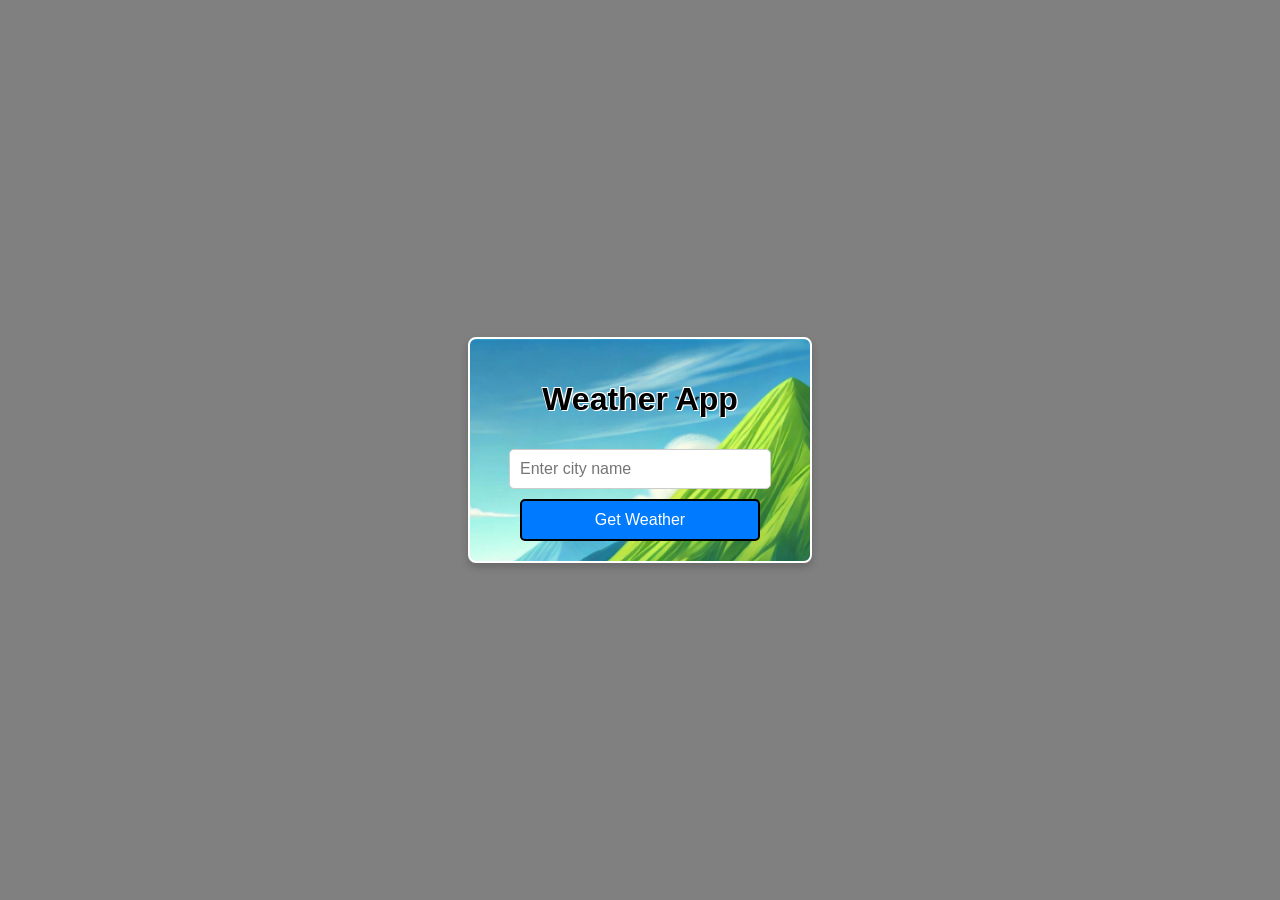
<file: simpleWeatherApp/index.html>
<!DOCTYPE html>
<html lang="en">
<head>
    <meta charset="UTF-8">
    <meta name="viewport" content="width=device-width, initial-scale=1.0">
    <title>Weather App</title>
    <link rel="stylesheet" href="styles.css">
</head>
<body>
    <main>
        <div id="app">
            <h1>Weather App</h1>
            <input type="text" id="cityInput" placeholder="Enter city name">
            <button id="searchButton">Get Weather</button>
            <div id="weatherInfo">
                <h2 id="cityName"></h2>
                <p id="temperature"></p>
                <p id="description"></p>
                <p id="humidity"></p>
            </div>
        </div>
    </main>
    <script src="weather.js"></script>
</body>
</html>
</file>
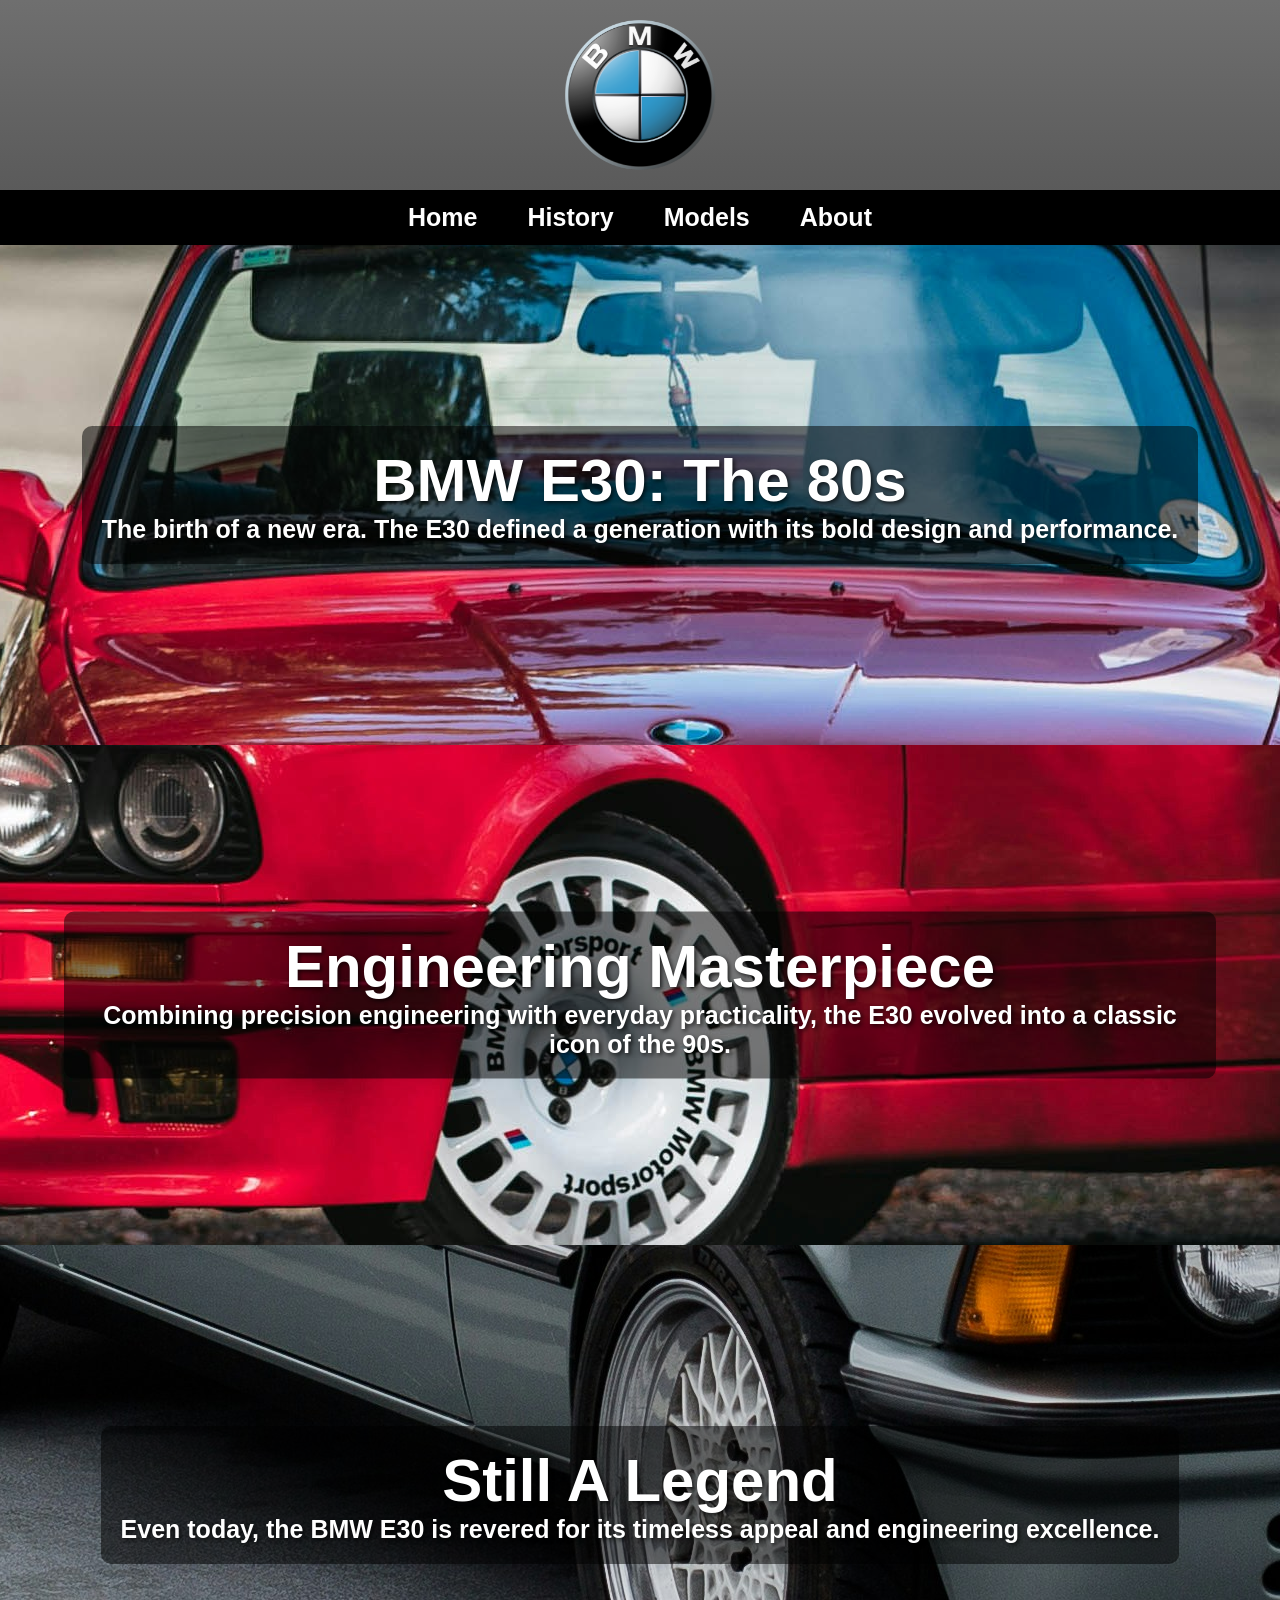
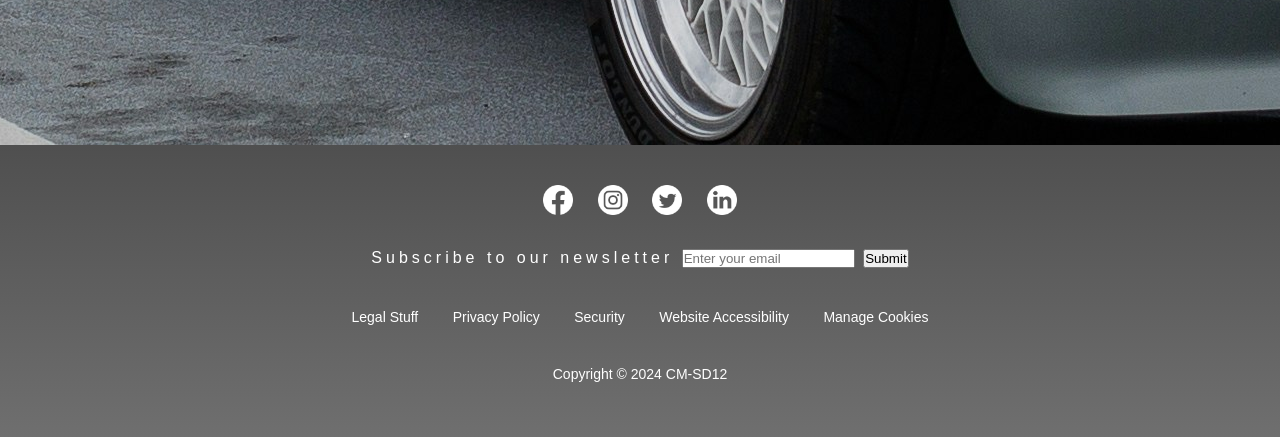
<file: carMockupSite/mainIndex.html>
<!DOCTYPE html>
<html lang="en">
<head>
    <meta charset="UTF-8">
    <meta name="viewport" content="width=device-width, initial-scale=1.0">
    <title>QAP 1 - Software Developer Course Assessment Quantitative Assessment Practice</title>
    <link rel="stylesheet" href="Style/mainStyles.css">
</head>
<body class="fadeIn">
    <section class="grid-container">
        <div class="header">
            <div class="headerlogo fadeIn">
                <img src="Images/BMWLogo.png" alt="BMW logo, featuring a circular black border with the letters B, M, and W in white, and a central emblem divided into four quadrants colored blue and white." width="150">
            </div>
        </div>

        <div class="nav">
            <nav>
                <ul>
                    <li><a href="mainindex.html">Home</a></li>
                    <li><a href="history.html">History</a></li>
                    <li><a href="models.html">Models</a></li>
                    <li><a href="about.html">About</a></li>
                </ul>
            </nav>
        </div>

        <main class="main">
            <div class="section1">
                <div class="section1-text">
                    <h2>BMW E30: The 80s</h2>
                    <p>The birth of a new era. The E30 defined a generation with its bold design and performance.</p>
                </div>
            </div>
            <div class="section2">
                <div class="section2-text">
                    <h2>Engineering Masterpiece</h2>
                    <p>Combining precision engineering with everyday practicality, the E30 evolved into a classic icon of the 90s.</p>
                </div>
            </div>
            <div class="section3">
                <div class="section3-text">
                    <h2>Still A Legend</h2>
                    <p>Even today, the BMW E30 is revered for its timeless appeal and engineering excellence.</p>
                </div>
            </div>
        </main> 

        <footer class="site-footer">
            <div class="social-icons">
                <a href="#"><img src="Images/socialMediaIcons/facebook.png" alt="Facebook"></a>
                <a href="#"><img src="Images/socialMediaIcons/instagram.png" alt="Instagram"></a>
                <a href="#"><img src="Images/socialMediaIcons/twitter.png" alt="Twitter"></a>
                <a href="#"><img src="Images/socialMediaIcons/linkedin.png" alt="LinkedIn"></a>
            </div>
            <div class="emailformcontainer">
                <form action="submit-email.php" method="post">
                    <label for="email">
                        <span class="footerred">Subscribe</span> to our newsletter
                    </label>
                    <input type="email" id="email" name="email" placeholder="Enter your email" required> 
                    <input type="submit"> 
                </form>
            </div> 
            <div class="footer-links">
                <a href="#">Legal Stuff</a>
                <a href="#">Privacy Policy</a>
                <a href="#">Security</a>
                <a href="#">Website Accessibility</a>
                <a href="#">Manage Cookies</a>
            </div>
            <div class="company-info">
                <p>Copyright © 2024 CM-SD12</p>
            </div>
        </footer>
        
    </section> 
    <script src="script/script.js"></script>
</body>
</html>
</file>
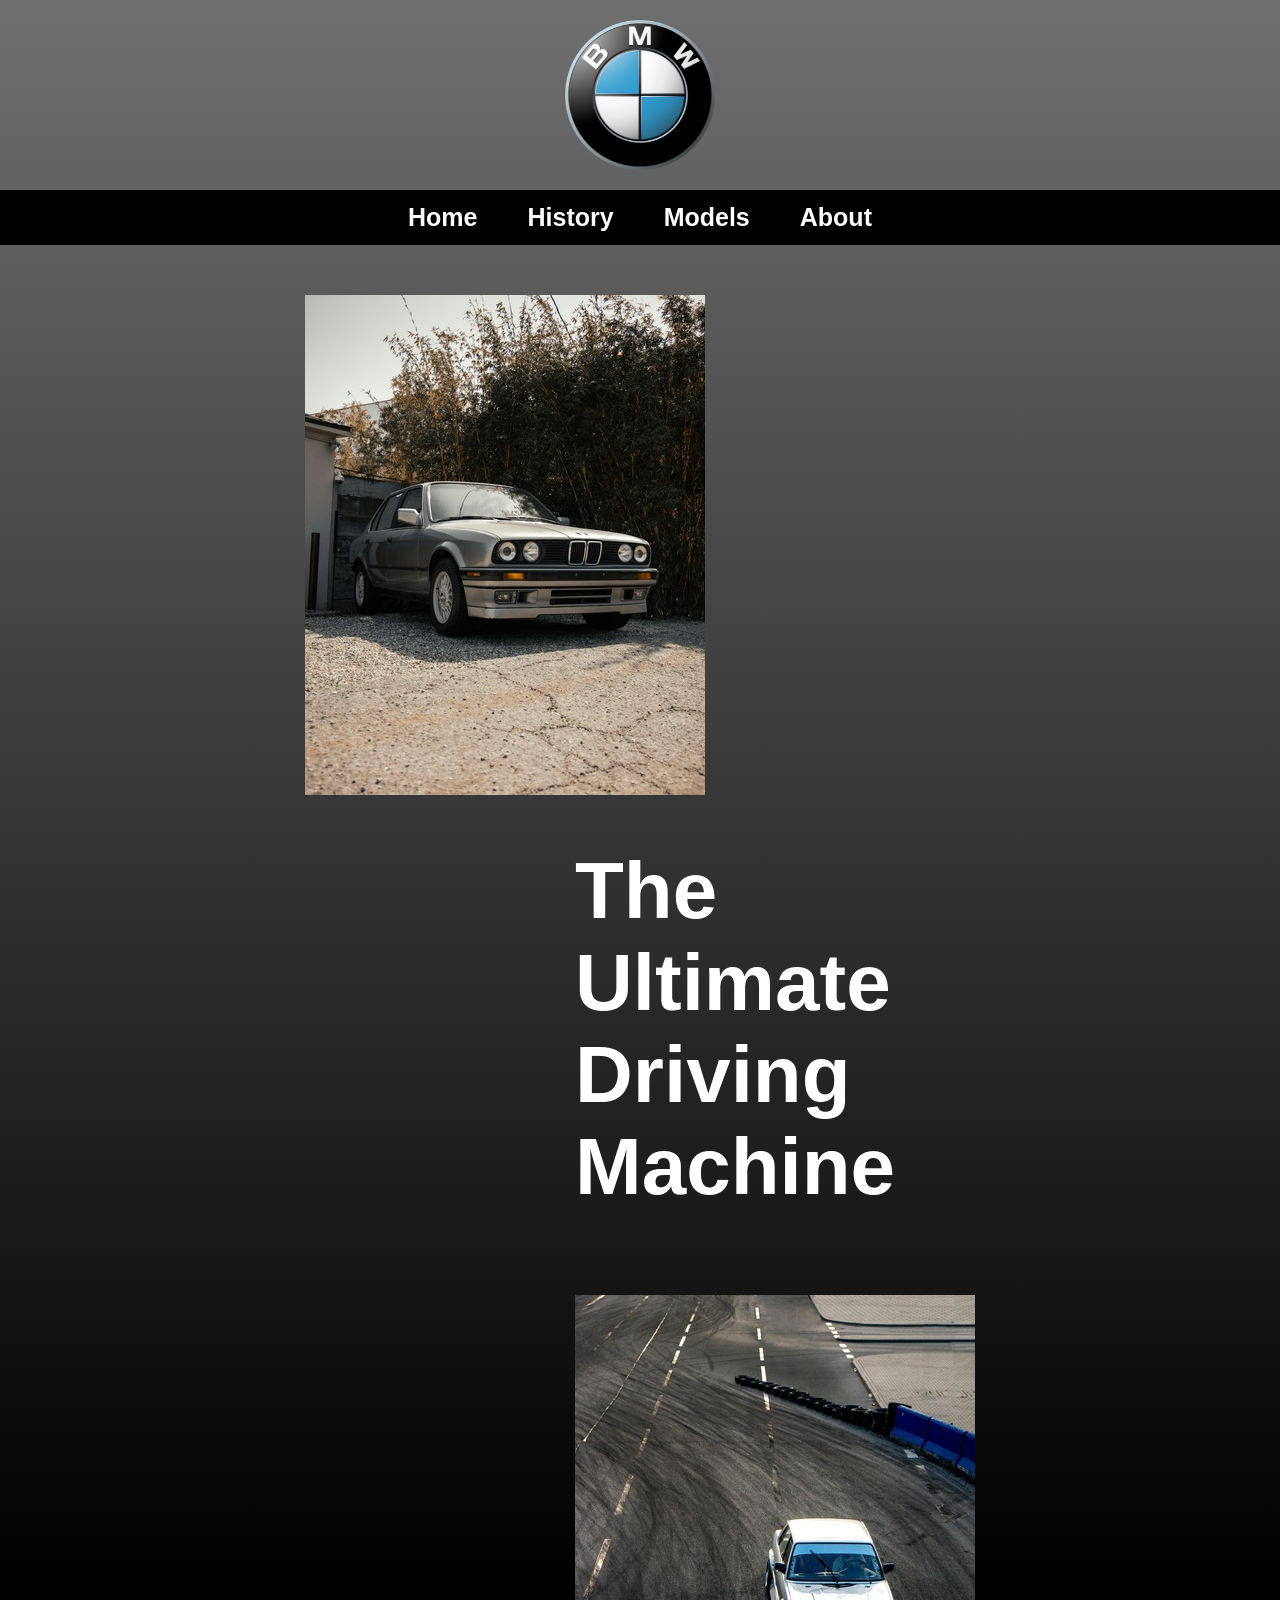
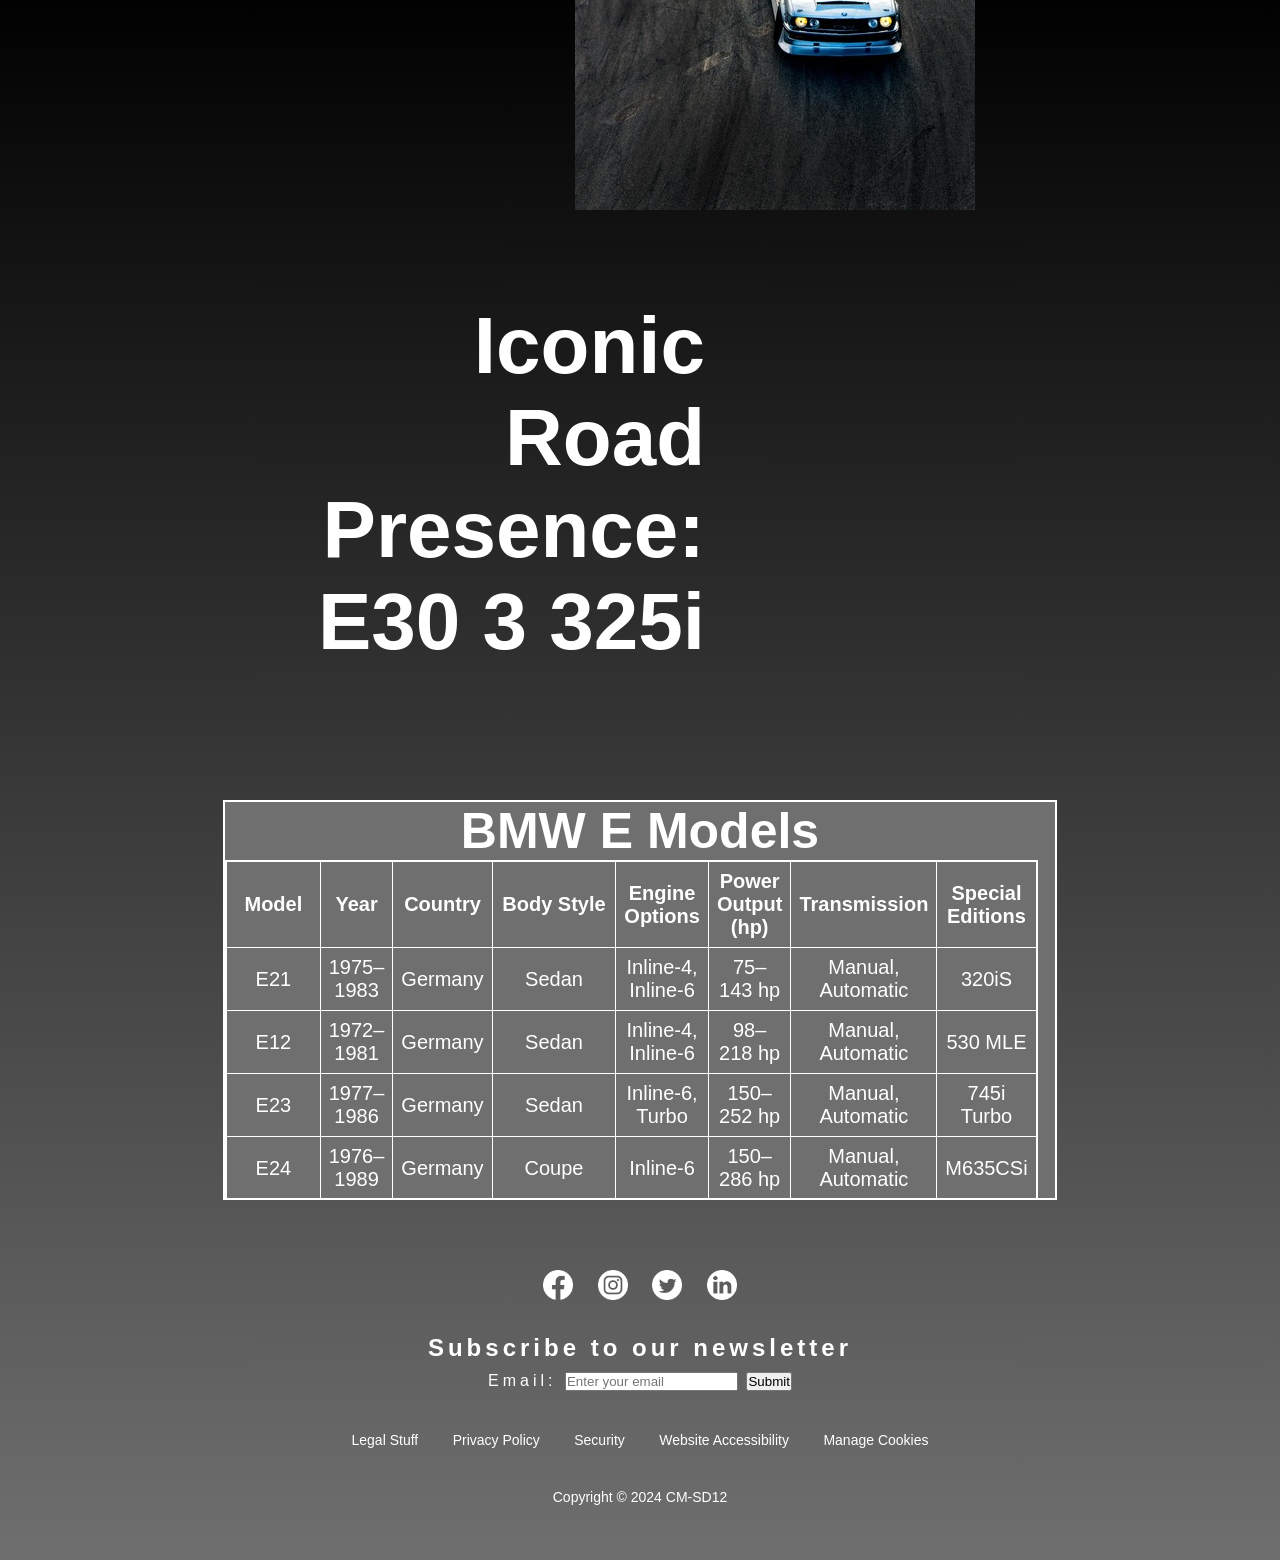
<file: carMockupSite/models.html>
<!DOCTYPE html>
<html lang="en">
<head>
  <meta charset="UTF-8">
  <meta name="viewport" content="width=device-width, initial-scale=1.0">
  <title> QAP 1 - Software Developer Course Assessment Quantitative Assessment Practice </title>
  <link rel="stylesheet" href="Style/modelsStyles.css">
</head>
<body class="fadeIn">
  <div class="grid-container">
    <div class="header">
      <div class="headerlogo fadeIn">
        <img src="Images/BMWLogo.png" alt="BMW logo, featuring a circular black border with the letters B, M, and W in white, and a central emblem divided into four quadrants colored blue and white." width="150">
      </div>
    </div>

    <div class="nav">
      <nav>
        <ul>
          <li><a href="mainindex.html">Home</a></li>
          <li><a href="history.html">History</a></li>
          <li><a href="models.html">Models</a></li>
          <li><a href="about.html">About</a></li>
        </ul>
      </nav>
    </div>

    <div class="main">
      <main>
        <div class="modelsimage1">
          <img src="Images/BMWsven-ciupka.jpg" alt="A classic BMW E30 M3, showcasing its iconic design and sporty features, parked against a scenic backdrop.">
        </div>
        <div class="modelstext">
          <h1>The Ultimate Driving Machine</h1>
        </div>

        <div class="modelsimage2">
          <img src="Images/BMWkarolSmoczynski.jpg" alt="A grey BMW speeds along a race track, showcasing its performance against a backdrop of the winding circuit.">
        </div>

        <div class="modelstext2">
          <h1>Iconic Road Presence: E30 3 325i</h1>
        </div>

        <div class="tablecontainer">
          <div class="tabletitle">BMW E Models</div>
          <table class="modeltable">
            <tr>
              <th>Model</th>
              <th>Year</th>
              <th>Country</th>
              <th>Body Style</th>
              <th>Engine Options</th>
              <th>Power Output (hp)</th>
              <th>Transmission</th>
              <th>Special Editions</th>
            </tr>
            <tr>
              <td>E21</td>
              <td>1975–1983</td>
              <td>Germany</td>
              <td>Sedan</td>
              <td>Inline-4, Inline-6</td>
              <td>75–143 hp</td>
              <td>Manual, Automatic</td>
              <td>320iS</td>
            </tr>
            <tr>
              <td>E12</td>
              <td>1972–1981</td>
              <td>Germany</td>
              <td>Sedan</td>
              <td>Inline-4, Inline-6</td>
              <td>98–218 hp</td>
              <td>Manual, Automatic</td>
              <td>530 MLE</td>
            </tr>
            <tr>
              <td>E23</td>
              <td>1977–1986</td>
              <td>Germany</td>
              <td>Sedan</td>
              <td>Inline-6, Turbo</td>
              <td>150–252 hp</td>
              <td>Manual, Automatic</td>
              <td>745i Turbo</td>
            </tr>
            <tr>
              <td>E24</td>
              <td>1976–1989</td>
              <td>Germany</td>
              <td>Coupe</td>
              <td>Inline-6</td>
              <td>150–286 hp</td>
              <td>Manual, Automatic</td>
              <td>M635CSi</td>
            </tr>
            <tr>
              <td>E28</td>
              <td>1981–1988</td>
              <td>Germany</td>
              <td>Sedan</td>
              <td>Inline-4, Inline-6, Turbo</td>
              <td>90–286 hp</td>
              <td>Manual, Automatic</td>
              <td>M5</td>
            </tr>
            <tr>
              <td>E30</td>
              <td>1982–1994</td>
              <td>Germany</td>
              <td>Sedan, Coupe, Convertible, Touring</td>
              <td>Inline-4, Inline-6</td>
              <td>90–238 hp</td>
              <td>Manual, Automatic</td>
              <td>M3</td>
            </tr>
            <tr>
              <td>E31</td>
              <td>1989–1999</td>
              <td>Germany</td>
              <td>Coupe</td>
              <td>V8, V12</td>
              <td>296–375 hp</td>
              <td>Manual, Automatic</td>
              <td>850CSi</td>
            </tr>
            <tr>
              <td>E32</td>
              <td>1986–1994</td>
              <td>Germany</td>
              <td>Sedan</td>
              <td>Inline-6, V8, V12</td>
              <td>188–300 hp</td>
              <td>Manual, Automatic</td>
              <td>750iL</td>
            </tr>
            <tr>
              <td>E34</td>
              <td>1987–1996</td>
              <td>Germany</td>
              <td>Sedan, Touring</td>
              <td>Inline-4, Inline-6, V8</td>
              <td>113–315 hp</td>
              <td>Manual, Automatic</td>
              <td>M5</td>
            </tr>
            <tr>
              <td>E36</td>
              <td>1990–2000</td>
              <td>Germany</td>
              <td>Sedan, Coupe, Convertible, Touring, Compact</td>
              <td>Inline-4, Inline-6</td>
              <td>99–321 hp</td>
              <td>Manual, Automatic</td>
              <td>M3</td>
            </tr>
            <tr>
              <td>E38</td>
              <td>1994–2001</td>
              <td>Germany</td>
              <td>Sedan</td>
              <td>V8, V12</td>
              <td>215–322 hp</td>
              <td>Manual, Automatic</td>
              <td>750iL</td>
            </tr>
            <tr>
              <td>E39</td>
              <td>1995–2004</td>
              <td>Germany</td>
              <td>Sedan, Touring</td>
              <td>Inline-6, V8</td>
              <td>150–400 hp</td>
              <td>Manual, Automatic</td>
              <td>M5</td>
            </tr>
            <tr>
              <td>E46</td>
              <td>1998–2006</td>
              <td>Germany</td>
              <td>Sedan, Coupe, Convertible, Touring, Compact</td>
              <td>Inline-4, Inline-6</td>
              <td>114–343 hp</td>
              <td>Manual, Automatic</td>
              <td>M3</td>
            </tr>
            <tr>
              <td>E52</td>
              <td>2000–2003</td>
              <td>Germany</td>
              <td>Roadster</td>
              <td>V8</td>
              <td>400 hp</td>
              <td>Manual</td>
              <td>Z8</td>
            </tr>
            <tr>
              <td>E53</td>
              <td>1999–2006</td>
              <td>Germany</td>
              <td>SUV</td>
              <td>Inline-6, V8</td>
              <td>184–355 hp</td>
              <td>Manual, Automatic</td>
              <td>X5 4.6is</td>
            </tr>
            <tr>
              <td>E60</td>
              <td>2003–2010</td>
              <td>Germany</td>
              <td>Sedan, Touring</td>
              <td>Inline-4, Inline-6, V8, V10</td>
              <td>170–500 hp</td>
              <td>Manual, Automatic</td>
              <td>M5</td>
            </tr>
            <tr>
              <td>E63/E64</td>
              <td>2002–2010</td>
              <td>Germany</td>
              <td>Coupe, Convertible</td>
              <td>V8, V10</td>
              <td>272–507 hp</td>
              <td>Manual, Automatic</td>
              <td>M6</td>
            </tr>
            <tr>
              <td>E65/E66</td>
              <td>2001–2008</td>
              <td>Germany</td>
              <td>Sedan</td>
              <td>V8, V12</td>
              <td>258–445 hp</td>
              <td>Automatic</td>
              <td>760Li</td>
            </tr>
          </table>
        </div>
      </main>
    </div>

    <footer class="site-footer">
      <div class="social-icons">
          <a href="#"><img src="Images/socialMediaIcons/facebook.png" alt="Facebook"></a>
          <a href="#"><img src="Images/socialMediaIcons/instagram.png" alt="Instagram"></a>
          <a href="#"><img src="Images/socialMediaIcons/twitter.png" alt="Twitter"></a>
          <a href="#"><img src="Images/socialMediaIcons/linkedin.png" alt="LinkedIn"></a>
      </div>
      <div class="emailformcontainer">
          <h2><span class="footerred">Subscribe</span> to our newsletter</h2> 
          <form action="submit-email.php" method="post">
              <label for="email">Email:</label> 
              <input type="email" id="email" name="email" placeholder="Enter your email" required> 
              <input type="submit"> 
          </form>
      </div> 
      <div class="footer-links">
          <a href="#">Legal Stuff</a>
          <a href="#">Privacy Policy</a>
          <a href="#">Security</a>
          <a href="#">Website Accessibility</a>
          <a href="#">Manage Cookies</a>
      </div>
      <div class="company-info">
          <p>Copyright © 2024 CM-SD12</p>
      </div>
  </footer>
  
   
  </div> 

</body>
</html>
</file>
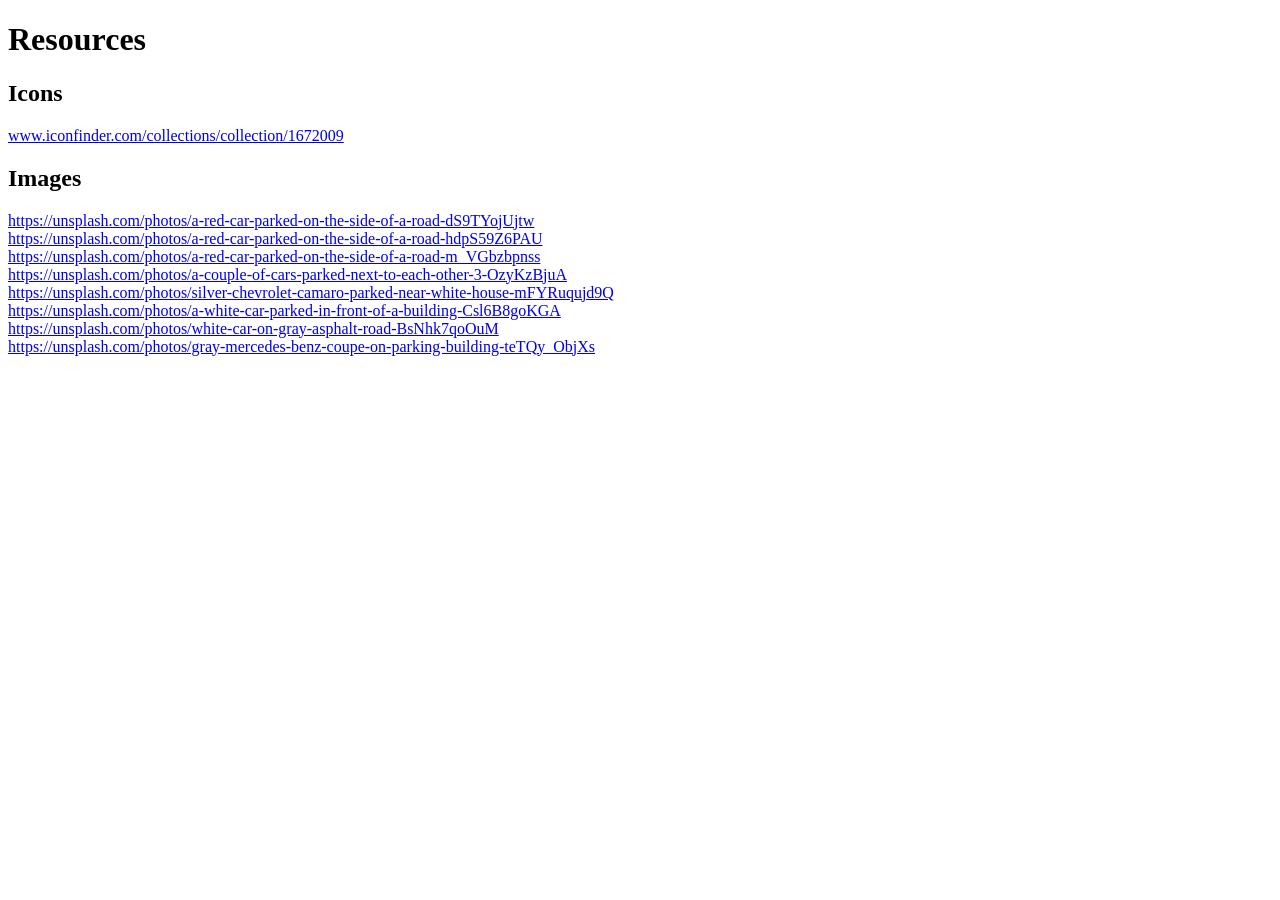
<file: carMockupSite/resources.html>
<!DOCTYPE html>
<html lang="en">
<head>
    <meta charset="UTF-8">
    <meta name="viewport" content="width=device-width, initial-scale=1.0">
    <title>Document</title>
</head>
<body>
    <h1>Resources</h1>
    <h2>Icons</h2>
    <p><a href="//www.iconfinder.com/collections/collection/1672009">www.iconfinder.com/collections/collection/1672009</a></p>
    <h2>Images</h2>
    <p>
        <a href="https://unsplash.com/photos/a-red-car-parked-on-the-side-of-a-road-dS9TYojUjtw">https://unsplash.com/photos/a-red-car-parked-on-the-side-of-a-road-dS9TYojUjtw</a><br>
        <a href="https://unsplash.com/photos/a-red-car-parked-on-the-side-of-a-road-hdpS59Z6PAU">https://unsplash.com/photos/a-red-car-parked-on-the-side-of-a-road-hdpS59Z6PAU</a><br>
        <a href="https://unsplash.com/photos/a-red-car-parked-on-the-side-of-a-road-m_VGbzbpnss">https://unsplash.com/photos/a-red-car-parked-on-the-side-of-a-road-m_VGbzbpnss</a><br>
        <a href="https://unsplash.com/photos/a-couple-of-cars-parked-next-to-each-other-3-OzyKzBjuA">https://unsplash.com/photos/a-couple-of-cars-parked-next-to-each-other-3-OzyKzBjuA</a><br>
        <a href="https://unsplash.com/photos/silver-chevrolet-camaro-parked-near-white-house-mFYRuqujd9Q">https://unsplash.com/photos/silver-chevrolet-camaro-parked-near-white-house-mFYRuqujd9Q</a><br>
        <a href="https://unsplash.com/photos/a-white-car-parked-in-front-of-a-building-Csl6B8goKGA">https://unsplash.com/photos/a-white-car-parked-in-front-of-a-building-Csl6B8goKGA</a><br>
        <a href="https://unsplash.com/photos/white-car-on-gray-asphalt-road-BsNhk7qoOuM">https://unsplash.com/photos/white-car-on-gray-asphalt-road-BsNhk7qoOuM</a><br>
        <a href="https://unsplash.com/photos/gray-mercedes-benz-coupe-on-parking-building-teTQy_ObjXs">https://unsplash.com/photos/gray-mercedes-benz-coupe-on-parking-building-teTQy_ObjXs</a><br>
    </p>
</body>
</html>
</file>
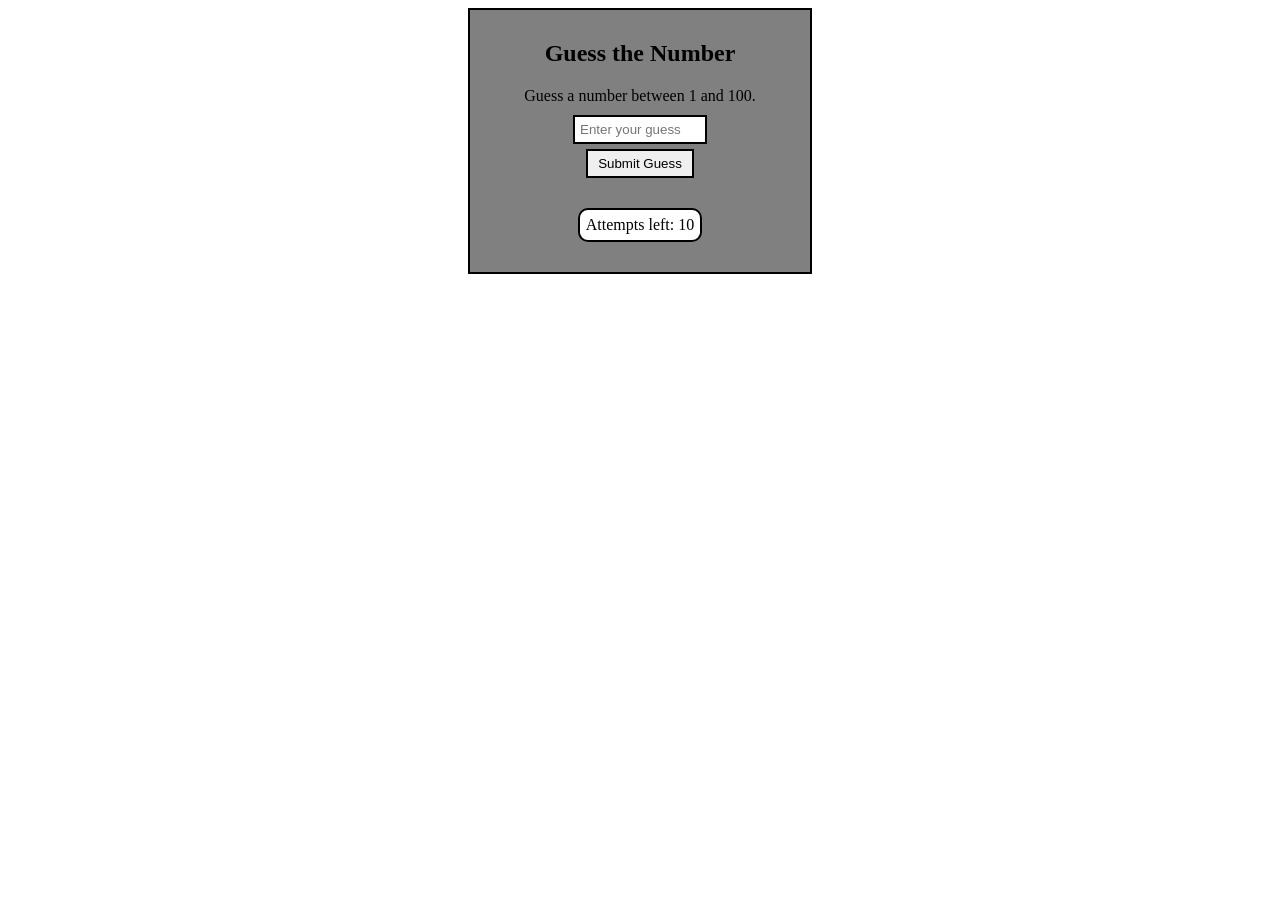
<file: guessTheNumber/guess.html>
<!DOCTYPE html>
<html lang="en">
<head>
    <meta charset="UTF-8">
    <meta name="viewport" content="width=device-width, initial-scale=1.0">
    <title>Guess the number game</title>
    <link rel="stylesheet" href="guess.css">
</head>
<body>
    <main>
        <div id="game">
            <h2>Guess the Number</h2>
            <p id="instructions">Guess a number between 1 and 100.</p>
            <input type="number" id="guess" placeholder="Enter your guess">
            <button id="submitGuess" onclick="checkGuess()">Submit Guess</button>
            <p id="hint"></p>
            <p id="attempts"></p>
        </div>
    </main>
    <script src="guess.js"></script>  
</body>
</html>
</file>
<file: simpleWeatherApp/styles.css>
body {
  font-family: Arial, sans-serif;
  display: flex;
  justify-content: center;
  align-items: center;
  height: 100vh;
  margin: 0;
  background-color: grey;
}

#app {
  text-align: center;
  background-color: #fff;
  padding: 20px;
  border-radius: 8px;
  box-shadow: 0 4px 8px rgba(0, 0, 0, 0.2);
  width: 300px;
  background-image: url("./background.jpg");
  background-size: cover;
  border: 2px solid white;
}

#app h1 {
  text-shadow: -1px -1px 0 white, 1px -1px 0 white, 1px 1px 0 white,
    1px 1px 0 white;
}

input,
button {
  padding: 10px;
  margin-top: 10px;
  border-radius: 5px;
  border: 1px solid #ccc;
  font-size: 16px;
  width: 80%;
}

button {
  background-color: #007bff;
  color: white;
  cursor: pointer;
  border: 2px solid black;
}

button:hover {
  background-color: #0056b3;
}

#weatherInfo {
  display: none;
  padding-top: 5px;
  padding-bottom: 5px;
  margin-top: 20px;
  background-color: rgba(255, 255, 255, 0.788);
  border: 1px solid black;
}
</file>
<file: carMockupSite/Style/mainStyles.css>
* {
  margin: 0;
  padding: 0;
  box-sizing: border-box;
}

:root {
  --bmwblue: #0166b1;
  --bmwgrey: #6F6F6F;
  --baseblack: black;
  --basewhite: white;
}

.grid-container {
  display: grid;
  grid-template-areas: 
    "header header header header header header"
    "nav nav nav nav nav nav"
    "main main main main main main"
    "footer footer footer footer footer footer";
  gap: 0;
}

.grid-container > div {
  text-align: center;
  font-size: 20px;
}

body {
  background-image: linear-gradient(var(--bmwgrey), var(--baseblack), var(--bmwgrey));
  font-family: Arial, sans-serif;
}

.header {
  grid-area: header;
  height: 150px;
  margin-top: 20px;
  margin-bottom: 20px;
}

.nav {
  grid-area: nav;
  padding: 10px 0;
  width: 100%;
  margin: 0 auto;
  height: 55px;
  background-color: var(--baseblack);
}

.nav ul {
  display: flex;
  justify-content: center;
  align-items: center;
  list-style-type: none;
}

.nav a {
  text-decoration: none;
  display: block;
  font-size: 25px;
  padding: 3px 20px 0;
  color: var(--basewhite);
  position: relative;
  overflow: hidden;
  font-weight: bold;
}

.nav a:hover {
  color: var(--bmwgrey);
}

.nav li {
  margin-right: 10px;
}

.nav li:last-child {
  margin-right: 0;
}

.main {
  grid-area: main;
  margin: 0;
}

.section1, .section2, .section3 {
  display: grid;
  place-items: center;
  background-size: cover;
  background-position: center;
  background-repeat: no-repeat;
  height: 500px;
  position: relative;
}

.section1 {
  background: url("../Images/bmwfronton1juan-manuel-sanchez.jpg") no-repeat center center fixed;
}

.section2 {
  background: url("../Images/BMWSIDEjuan-manuel-sanchez.png") no-repeat center center fixed;
}

.section3 {
  background: url("../Images/BMWhayes-potter.jpg") no-repeat center center fixed;
}

.section1-text, .section2-text, .section3-text {
  color: white;
  font-size: 40px;
  font-weight: bold;
  text-align: center;
  text-shadow: 2px 2px 4px rgba(0, 0, 0, 0.7);
  padding: 20px;
  background: rgba(0, 0, 0, 0.5);
  border-radius: 10px;
  max-width: 90%;
}

.section1-text, .section2-text, .section3-text {
  position: absolute;
  top: 50%;
  transform: translateY(-50%);
}

.section1-text p, .section2-text p, .section3-text p {
  font-size: 25px;
}

footer {
  grid-area: footer;
  color: #ffffff;
  padding: 40px 20px;
  text-align: center;
  font-family: Arial, sans-serif;
}

footer .social-icons {
  margin-bottom: 20px;
}

footer .social-icons a {
  margin: 0 10px;
  display: inline-block;
}

footer .social-icons img {
  width: 30px;
  height: 30px;
  filter: invert(1);
  transition: transform 0.3s ease;
}

footer .social-icons a:hover img {
  transform: scale(1.1);
}

footer .company-info p {
  margin: 15px 0;
  font-size: 14px;
}

footer .footer-links {
  margin-top: 10px;
  margin-bottom: 40px;
}

footer .footer-links a {
  color: #ffffff;
  margin: 0 15px;
  text-decoration: none;
  font-size: 14px;
}

footer .footer-links a:hover {
  text-decoration: underline;
}

.emailformcontainer {
  margin-top: 30px; 
  margin-bottom: 40px; 
  letter-spacing: 4px; 
}

.emailformcontainer h2 {
  margin-bottom: 10px;
}

.fadeIn {
  animation: fadeIn 2s ease-in forwards;
}

@keyframes fadeIn {
  0% {
    opacity: 0;
  }
  100% {
    opacity: 1;
  }
}

/* Responsive Design for Tablets and Small Laptops (600px to 1024px) */
@media (max-width: 1024px) {
  .nav a {
    font-size: 22px;
    padding: 10px;
  }

  .section1, .section2, .section3 {
    height: 400px;
  }

  .section1-text, .section2-text, .section3-text {
    font-size: 28px;
    padding: 15px;
  }
}

/* Responsive Design for Mobile Phones (up to 600px wide) */
@media (max-width: 600px) {
  .nav a {
    font-size: 18px;
    padding: 8px;
  }

  .section1, .section2, .section3 {
    height: 250px;
  }

  .section1-text, .section2-text, .section3-text {
    font-size: 22px;
    padding: 10px;
  }

  footer .social-icons img {
    width: 20px;
    height: 20px;
  }
}
</file>
<file: carMockupSite/Style/modelsStyles.css>
* {
  margin: 0;
  padding: 0;
  box-sizing: border-box;
}

:root {
  --bmwblue: #0166b1;
  --bmwgrey: #6F6F6F;
  --baseblack: black;
  --basewhite: white;
}

.grid-container {
  display: grid;
  grid-template-areas: 
      "header header header header header header"
      "nav nav nav nav nav nav"
      "main main main main main main"
      "footer footer footer footer footer footer";
  gap: 0;
}

.grid-container > div {
  text-align: center;
  font-size: 20px;
}

body {
  background-image: linear-gradient(var(--bmwgrey), var(--baseblack), var(--bmwgrey));
  font-family: Arial, sans-serif;
}

.header {
  grid-area: header;
  height: 150px;
  margin: 20px 0;
}

.nav {
  grid-area: nav;
  padding: 10px 0;
  width: 100%;
  margin: 0 auto;
  height: 55px;
  background-color: var(--baseblack);
  margin-bottom: 30px;
}

.nav ul {
  display: flex;
  justify-content: center;
  align-items: center;
  list-style-type: none;
}

.nav a {
  text-decoration: none;
  display: block;
  font-size: 25px;
  padding: 3px 20px 0;
  color: var(--basewhite);
  position: relative;
  overflow: hidden;
  font-weight: bold;
}

.nav a:hover {
  color: var(--bmwgrey);
}


.nav li {
  margin-right: 10px;
}

.nav li:last-child {
  margin-right: 0;
}

.main {
  grid-area: main;
  margin-top: 2px;
  margin-top: 20px;
  justify-items: center;
}

.modelsimage1 {
  width: 400px;
  height: 500px;
  background-color: red;
  margin-left: 305px;
  float: left;
}

.modelstext {
  width: 450px;
  height: 450px;
  float: right;
  margin-right: 255px;
  margin-top: 50px;
  text-align: left;
}

.modelstext h1 {
  font-size: 80px;
  color: white;
}

.modelsimage2 {
  width: 400px;
  float: right;
  margin-right: 305px;
}

.modelstext2 {
  width: 450px;
  height: 500px;
  float: left;
  text-align: right;
  margin-left: 255px;
  margin-top: 85px;
}

.modelstext2 h1 {
  font-size: 80px;
  color: white;
  text-align: right;
}

.modeltable {
  border: solid 2px white;
  color: white;
  width: 700px;
  border-collapse: collapse;
  
}

.modeltable th, .modeltable td {
  border: 1px solid white; /* Adds borders to individual cells */
  padding: 8px; /* Adds space inside cells */
}


.tablecontainer {
  width: 834px;
  height: 400px;
  margin: 0 auto;
  clear: both;
  overflow-y: scroll; 
  margin: 0 auto; 
  border: 2px solid white; 
  background-color: var(--bmwgrey); 
}

.tabletitle {
  font-size: 50px;
  font-weight: bold;
  color: var(--basewhite);
  position: relative; 
  text-align: center;
}


footer {
  grid-area: footer;
  color: #ffffff;
  padding: 40px 20px;
  text-align: center;
  font-family: Arial, sans-serif;
  margin-top: 30px;
}

footer .social-icons {
  margin-bottom: 20px;
}

footer .social-icons a {
  margin: 0 10px;
  display: inline-block;
}

footer .social-icons img {
  width: 30px;
  height: 30px;
  filter: invert(1);
  transition: transform 0.3s ease;
}

footer .social-icons a:hover img {
  transform: scale(1.1);
}

footer .company-info p {
  margin: 15px 0;
  font-size: 14px;
}

footer .footer-links {
  margin-top: 10px;
  margin-bottom: 40px;
}

footer .footer-links a {
  color: #ffffff;
  margin: 0 15px;
  text-decoration: none;
  font-size: 14px;
}

footer .footer-links a:hover {
  text-decoration: underline;
}

.emailformcontainer {
  margin-top: 30px; 
  margin-bottom: 40px; 
  letter-spacing: 4px; 
}

.emailformcontainer h2 {
  margin-bottom: 10px;
}


.fadeIn {
  animation: fadeIn 2s ease-in forwards; /* 2 seconds duration */
}

@keyframes fadeIn {
  0% {
    opacity: 0;
  }
  100% {
    opacity: 1;
  }
}

@media (max-width: 450px) {
  .nav a {
      font-size: 20px; 
      padding: 8px; 
  }
}
</file>
<file: guessTheNumber/guess.css>
#game {
    width: 300px;
    height: auto;
    background-color: grey;
    border: 2px solid black;
    display: flex;
    flex-direction: column;
    align-items: center;
    justify-content: center;
    margin: 0 auto;
    padding: 20px;
}

#guess {
    width: 120px;
    padding: 5px;
    border: 2px solid black;
}

#submitGuess {
    margin-top: 5px;
    padding: 5px 10px;
    border: 2px solid black;
}

p, h2 {
    margin: 10px 0; 
}

#attempts {
    width: 120px;
    height: 30px;
    background-color: white;
    padding: 0; 
    line-height: 30px; 
    text-align: center;
    border-radius: 10px;
    border: 2px solid black;
}
</file>
